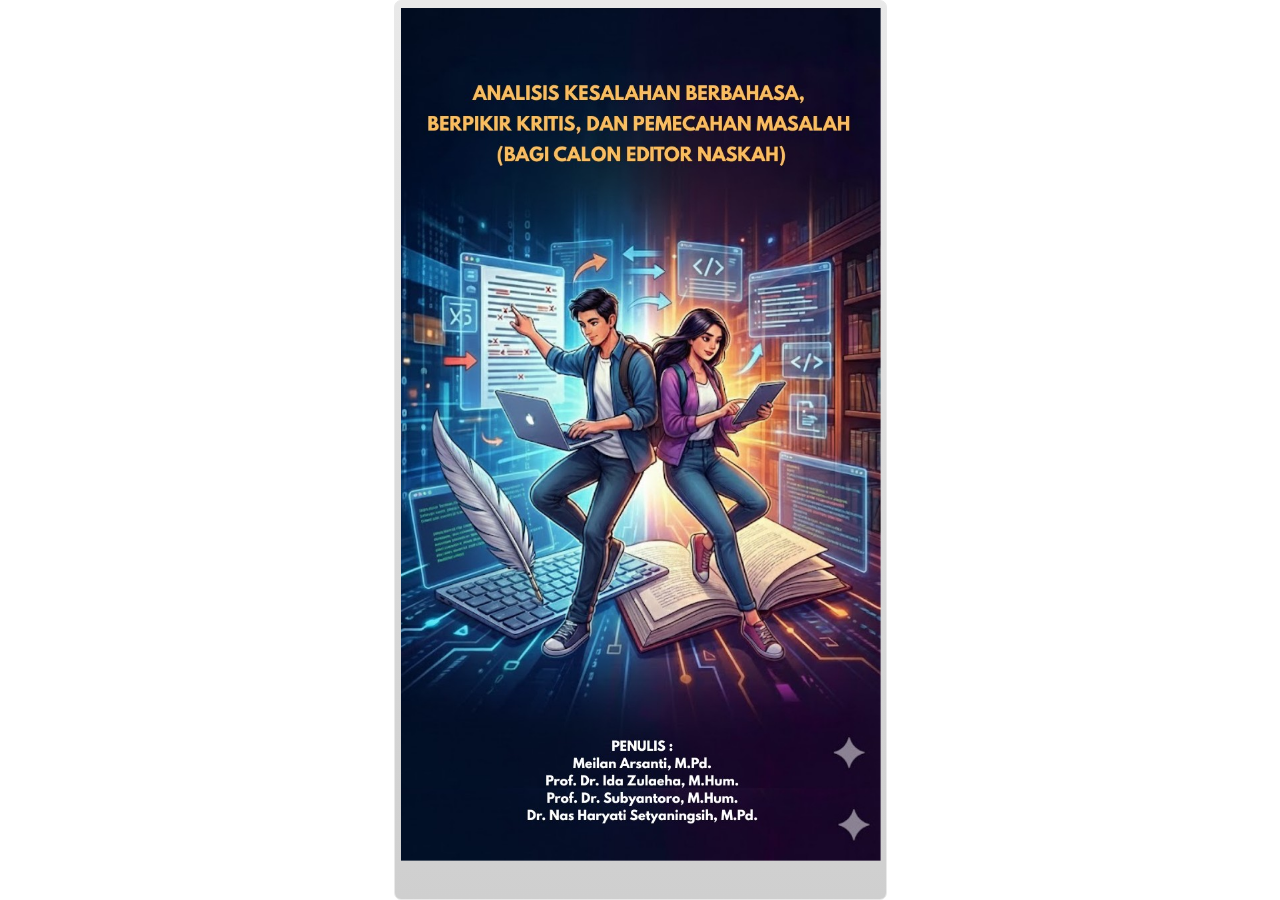
<file: index.html>
<!DOCTYPE html>
<html lang="en-US">
<head>
  <meta charset="utf-8">
  <!-- Created using Storyline 3 - http://www.articulate.com  -->
  <!-- version: 3.10.22406.0 -->
  <title>BUKU AJAR DIGITAL</title>
  <meta http-equiv="x-ua-compatible" content="IE=edge" />
  <meta name="viewport" content="width=device-width, initial-scale=1.0, user-scalable=no, shrink-to-fit=no, minimal-ui" />
  <meta name="apple-mobile-web-app-capable" content="yes" />
  <style>
    html, body { height: 100%; padding: 0; margin: 0 }
    #app { height: 100%; width: 100%; }
  </style>
  
  <script>window.THREE = { };</script>
</head>
<body style="background: #FFFFFF" class="cs-HTML theme-classic">
  <!-- 360 -->
  <script>!function(e){function n(e,i){return e.test(i)}function i(e){var i=e||navigator.userAgent,o=i.split("[FBAN");if(void 0!==o[1]&&(i=o[0]),this.apple={phone:n(t,i),ipod:n(d,i),tablet:!n(t,i)&&n(s,i),device:n(t,i)||n(d,i)||n(s,i)},this.amazon={phone:n(h,i),tablet:!n(h,i)&&n(a,i),device:n(h,i)||n(a,i)},this.android={phone:n(h,i)||n(b,i),tablet:!n(h,i)&&!n(b,i)&&(n(a,i)||n(r,i)),device:n(h,i)||n(a,i)||n(b,i)||n(r,i)},this.windows={phone:n(l,i),tablet:n(p,i),device:n(l,i)||n(p,i)},this.other={blackberry:n(f,i),blackberry10:n(u,i),opera:n(c,i),firefox:n(A,i),chrome:n(w,i),device:n(f,i)||n(u,i)||n(c,i)||n(A,i)||n(w,i)},this.seven_inch=n(v,i),this.any=this.apple.device||this.android.device||this.windows.device||this.other.device||this.seven_inch,this.phone=this.apple.phone||this.android.phone||this.windows.phone,this.tablet=this.apple.tablet||this.android.tablet||this.windows.tablet,"undefined"==typeof window)return this}function o(){var e=new i;return e.Class=i,e}var t=/iPhone/i,d=/iPod/i,s=/iPad/i,b=/(?=.*\bAndroid\b)(?=.*\bMobile\b)/i,r=/Android/i,h=/(?=.*\bAndroid\b)(?=.*\bSD4930UR\b)/i,a=/(?=.*\bAndroid\b)(?=.*\b(?:KFOT|KFTT|KFJWI|KFJWA|KFSOWI|KFTHWI|KFTHWA|KFAPWI|KFAPWA|KFARWI|KFASWI|KFSAWI|KFSAWA)\b)/i,l=/IEMobile/i,p=/(?=.*\bWindows\b)(?=.*\bARM\b)/i,f=/BlackBerry/i,u=/BB10/i,c=/Opera Mini/i,w=/(CriOS|Chrome)(?=.*\bMobile\b)/i,A=/(?=.*\bFirefox\b)(?=.*\bMobile\b)/i,v=new RegExp("(?:Nexus 7|BNTV250|Kindle Fire|Silk|GT-P1000)","i");"undefined"!=typeof module&&module.exports&&"undefined"==typeof window?module.exports=i:"undefined"!=typeof module&&module.exports&&"undefined"!=typeof window?module.exports=o():"function"==typeof define&&define.amd?define("isMobile",[],e.isMobile=o()):e.isMobile=o()}(this);
    window.isMobile.apple.tablet = window.isMobile.apple.tablet ||
      (navigator.platform === 'MacIntel' && navigator.maxTouchPoints > 1);
    window.isMobile.apple.device = window.isMobile.apple.device || window.isMobile.apple.tablet;
    window.isMobile.tablet = window.isMobile.tablet || window.isMobile.apple.tablet;
    window.isMobile.any = window.isMobile.any || window.isMobile.apple.tablet;
  </script>

  <div id="focus-sink" aria-hidden="true" tabIndex=-1"></div>

  <div id="preso"></div>
  <script>
    window.DS = {};
    window.globals = {
      DATA_PATH_BASE: '',
      HAS_FRAME: true,
      HAS_SLIDE: true,

      lmsPresent: false,
      tinCanPresent: false,
      cmi5Present: false,
      aoSupport: false,
      scale: 'show all',
      captureRc: false,
      browserSize: 'optimal',
      bgColor: '#FFFFFF',
      features: '',
      themeName: 'classic',
      preloaderColor: '#FFFFFF',
      suppressAnalytics: false,
      productChannel: 'perpetual',
      publishSource: 'storyline',
      aid: '',
      cid: 'ee572abd-8c96-452a-b922-25e8e63a5ab4',
      playerVersion: '3.10.22406.0',
      maxIosVideoElements: 5,

      
      parseParams: function(qs) {
        if (window.globals.parsedParams != null) {
          return window.globals.parsedParams;
        }
        qs = (qs || window.location.search.substr(1)).split('+').join(' ');
        var params = {},
            tokens,
            re = /[?&]?([^=]+)=([^&]*)/g;

        while (tokens = re.exec(qs)) {
          params[decodeURIComponent(tokens[1]).trim()] =
            decodeURIComponent(tokens[2]).trim();
        }
        window.globals.parsedParams = params;
        return params;
      }

    };

    (function() {

      var classTypes = [ 'desktop', 'mobile', 'phone', 'tablet' ];

      var addDeviceClasses = function(prefix, testObj) {
        var curr, i;
        for (i = 0; i < classTypes.length; i++) {
          curr = classTypes[i];
          if (testObj[curr]) {
            document.body.classList.add(prefix + curr);
          }
        }
      };

      var params = window.globals.parseParams(),
          isDevicePreview = params.devicepreview === '1',
          isPhoneOverride = params.deviceType === 'phone' || (isDevicePreview && params.phone == '1'),
          isTabletOverride = (params.deviceType === 'tablet' || isDevicePreview) && !isPhoneOverride,
          isMobileOverride = isPhoneOverride || isTabletOverride;

      var deviceView = {
        desktop: !window.isMobile.any && !isMobileOverride,
        mobile: window.isMobile.any || isMobileOverride,
        phone: isPhoneOverride || (window.isMobile.phone && !isTabletOverride),
        tablet: isTabletOverride || window.isMobile.tablet
      };

      window.globals.deviceView = deviceView;
      window.isMobile.desktop = !window.isMobile.any;
      window.isMobile.mobile = window.isMobile.any;

      addDeviceClasses('view-', deviceView);

    })();
  </script>
  
  <script src='story_content/user.js' type=text/javascript></script>
  <div class="slide-loader"></div>

  <script type="text/javascript">
    if (window.globals.deviceView.isMobile) { var doc = document, loader = doc.body.querySelector('.slide-loader'); [ 1, 2, 3 ].forEach(function(n) { var d = doc.createElement('div'); d.style.backgroundColor = window.globals.preloaderColor; d.classList.add('mobile-loader-dot'); d.classList.add('dot' + n); loader.appendChild(d); }); }
  </script>

  <div class="mobile-load-title-overlay" style="display: none">
    <div class="mobile-load-title">BUKU AJAR DIGITAL</div>
  </div>

  <div class="mobile-chrome-warning"></div>

  <script>
    
    if (window.autoSpider && window.vInterfaceObject) {
      document.querySelector('.mobile-load-title-overlay').style.display = 'none';
    }
  </script>

  

  <link rel="stylesheet" href="html5/data/css/output.min.css" data-noprefix />
</body>
<script src="html5/lib/scripts/ds-bootstrap.min.js"></script>
</html>
</file>
<file: html5/data/css/output.min.css>
@font-face {
  font-family: 'Open SansBold CharsBold9B45480C';
  src: url('[data-uri]');
  font-style: normal;
  font-weight: normal;
}
@font-face {
  font-family: 'Open Sans Charset1_ 6Gp92EC8141';
  src: url('[data-uri]');
  font-style: normal;
  font-weight: normal;
}
@font-face {
  font-family: 'Wingdings Charset1_ 5o8B6FB7E2C';
  src: url('[data-uri]');
  font-style: normal;
  font-weight: normal;
}
@font-face {
  font-family: 'Comic Sans MSBold CBold366F1E7E';
  src: url('[data-uri]');
  font-style: normal;
  font-weight: normal;
}
@font-face {
  font-family: 'Arial Rounded MT BoBold7D7A6F63';
  src: url('[data-uri]');
  font-style: normal;
  font-weight: normal;
}
@font-face {
  font-family: 'Open SansItalic CItalicEB4EB366';
  src: url('[data-uri]');
  font-style: normal;
  font-weight: normal;
}
@font-face {
  font-family: 'Open SansBoldItalItalic0073726D';
  src: url('[data-uri]');
  font-style: normal;
  font-weight: normal;
}
@font-face {
  font-family: 'Open SansBold CharsBoldE47A47C6';
  src: url('[data-uri]');
  font-style: normal;
  font-weight: normal;
}
.cs-npnxnanbnsnfns00000000001 .cs-infopanel  {
  box-shadow: 0 1px 0 rgba(184, 184, 184, 1);
  background: rgba(255, 255, 255, 1);
}
.cs-npnxnanbnsnfns00000000001 .cs-infopanel .cs-link {
  color: rgba(124, 34, 128, 1);
}
.cs-npnxnanbnsnfns00000000001 .cs-infopanel .cs-link:hover {
  color: rgba(0, 0, 238, 1);
}
.cs-npnxnanbnsnfns00000000001 .cs-infopanel .cs-name {
  color: rgba(68, 68, 68, 1);
}
.cs-npnxnanbnsnfns00000000001 .cs-infopanel .cs-title {
  color: rgba(153, 153, 153, 1);
}
.cs-npnxnanbnsnfns00000000001 .cs-infopanelpopup  {
  box-shadow: 0 1px 0 rgba(184, 184, 184, 1);
  background: linear-gradient(180deg, rgba(233, 233, 233, 1) 0%, rgba(207, 207, 207, 1) 100%);
}
.cs-npnxnanbnsnfns00000000001 .cs-infopanelpopup .cs-link {
  color: rgba(124, 34, 128, 1);
}
.cs-npnxnanbnsnfns00000000001 .cs-infopanelpopup .cs-link:hover {
  color: rgba(0, 0, 238, 1);
}
.cs-npnxnanbnsnfns00000000001 .cs-infopanelpopup .cs-name {
  color: rgba(68, 68, 68, 1);
}
.cs-npnxnanbnsnfns00000000001 .cs-infopanelpopup .cs-bio {
  color: rgba(153, 153, 153, 1);
}
.cs-npnxnanbnsnfns00000000001 .cs-timer  {
  color: rgba(85, 85, 85, 1);
}
.cs-npnxnanbnsnfns00000000001 .cs-duration stop:first-child {
  stop-color: rgba(0, 215, 255, 1);
}
.cs-npnxnanbnsnfns00000000001 .cs-duration stop:last-child {
  stop-color: rgba(0, 171, 255, 1);
}
.cs-npnxnanbnsnfns00000000001 .cs-elapsed stop:first-child {
  stop-color: rgba(254, 227, 71, 1);
}
.cs-npnxnanbnsnfns00000000001 .cs-elapsed stop:last-child {
  stop-color: rgba(252, 204, 42, 1);
}
.cs-npnxnanbnsnfns00000000001 .cs-timer .cs-pie .cs-innerstroke {
  stroke: rgba(199, 199, 199, 1);
}
.cs-npnxnanbnsnfns00000000001 .cs-timer .cs-pie .cs-innerborder {
  stroke: rgba(255, 255, 255, 1);
}
.cs-npnxnanbnsnfns00000000001 .cs-window  {
  box-shadow: 0 8px 5px rgba(0, 0, 0, 0.2);
  border-color: rgba(234, 234, 234, 1);
  background: rgba(243, 243, 243, 1);
  color: rgba(85, 85, 85, 1);
}
.cs-npnxnanbnsnfns00000000001 .cs-window .cs-diva {
  border-color: rgba(247, 247, 247, 1);
}
.cs-npnxnanbnsnfns00000000001 .cs-window .cs-divb {
  border-color: rgba(211, 211, 211, 1);
}
.cs-npnxnanbnsnfns00000000001 .cs-editor .cs-editor-slide {
  color: rgba(85, 85, 85, 1);
}
.cs-npnxnanbnsnfns00000000001 .cs-editor .cs-editor-html {
  color: rgba(68, 68, 68, 1);
}
.cs-npnxnanbnsnfns00000000001 .cs-editor .cs-editor-button {
  text-shadow: 0 1px 0 rgba(240, 240, 240, 1);
  color: rgba(53, 53, 53, 1);
  border-color: rgba(177, 177, 177, 1);
  background: linear-gradient(180deg, rgba(245, 245, 245, 1) 0%, rgba(199, 199, 199, 1) 100%);
}
.cs-npnxnanbnsnfns00000000001 .cs-editor .cs-editor-button:hover {
  background: linear-gradient(180deg, rgba(242, 242, 242, 1) 0%, rgba(175, 175, 175, 1) 100%);
}
.cs-npnxnanbnsnfns00000000001 .cs-editor .cs-editor-button:active {
  background: linear-gradient(180deg, rgba(199, 199, 199, 1) 0%, rgba(244, 244, 244, 1) 100%);
}
.cs-npnxnanbnsnfns00000000001 .cs-listitem  {
  color: rgba(53, 53, 53, 1);
  border-color: rgba(223, 223, 223, 1);
}
.cs-npnxnanbnsnfns00000000001 .cs-listitem.cs-viewed {
  color: rgba(144, 144, 144, 1);
}
.cs-npnxnanbnsnfns00000000001 .cs-listitem.cs-selected {
  color: rgba(53, 53, 53, 1);
  background: rgba(192, 226, 241, 1);
}
.cs-npnxnanbnsnfns00000000001 .cs-listitem.cs-selected:hover {
  background: rgba(192, 226, 241, 1);
}
.cs-npnxnanbnsnfns00000000001 .cs-listitem.cs-selected.hover {
  background: rgba(192, 226, 241, 1);
}
.cs-npnxnanbnsnfns00000000001 .cs-listitem.cs-selected:focus {
  background: rgba(192, 226, 241, 1);
}
.cs-npnxnanbnsnfns00000000001 .cs-listitem .cs-icon-carrot {
  fill: rgba(53, 53, 53, 1);
}
.cs-npnxnanbnsnfns00000000001 .cs-listitem .cs-icon-carrot .cs-shadow {
  fill: rgba(255, 255, 255, 1);
}
.cs-npnxnanbnsnfns00000000001 .cs-listitem:hover {
  background: rgba(230, 230, 230, 1);
}
.cs-npnxnanbnsnfns00000000001 .cs-listitem.hover {
  background: rgba(230, 230, 230, 1);
}
.cs-npnxnanbnsnfns00000000001 .cs-listitem:focus {
  background: rgba(230, 230, 230, 1);
}
.cs-npnxnanbnsnfns00000000001 .cs-glossary  {
  color: rgba(53, 53, 53, 1);
}
.cs-npnxnanbnsnfns00000000001 .cs-glossary .cs-scrolling-panel {
  background: rgba(231, 231, 231, 1);
}
.cs-npnxnanbnsnfns00000000001 .cs-glossary .cs-term.cs-selected .cs-choice-list-trigger {
  color: rgba(53, 53, 53, 1);
  background: rgba(192, 226, 241, 1);
}
.cs-npnxnanbnsnfns00000000001 .cs-glossary .cs-term.cs-selected .cs-choice-list-trigger:focus {
  color: rgba(53, 53, 53, 1);
  background: rgba(192, 226, 241, 1);
}
.cs-npnxnanbnsnfns00000000001 .cs-glossary .cs-term:hover .cs-choice-list-trigger {
  background: rgba(230, 230, 230, 1);
}
.cs-npnxnanbnsnfns00000000001 .cs-glossary .cs-term.hover .cs-choice-list-trigger {
  background: rgba(230, 230, 230, 1);
}
.cs-npnxnanbnsnfns00000000001 .cs-glossary .cs-term .cs-choice-list-trigger:focus {
  background: rgba(230, 230, 230, 1);
}
.cs-npnxnanbnsnfns00000000001 .cs-glossary .cs-diva {
  border-color: rgba(226, 226, 226, 1);
}
.cs-npnxnanbnsnfns00000000001 .cs-glossary .cs-divb {
  border-color: rgba(226, 226, 226, 1);
}
.cs-npnxnanbnsnfns00000000001 .cs-glossary .cs-divc {
  border-color: rgba(250, 250, 250, 1);
}
.cs-npnxnanbnsnfns00000000001 .cs-glossary .cs-heading {
  color: rgba(68, 68, 68, 1);
}
.cs-npnxnanbnsnfns00000000001 .cs-resource .cs-separator {
  border-color: rgba(224, 224, 224, 1);
}
.cs-npnxnanbnsnfns00000000001 .cs-outline  {
  color: rgba(68, 68, 68, 1);
}
.cs-npnxnanbnsnfns00000000001 .cs-outline .cs-diva {
  border-color: rgba(198, 198, 198, 1);
}
.cs-npnxnanbnsnfns00000000001 .cs-outline .cs-divb {
  border-color: rgba(249, 249, 249, 1);
}
.cs-npnxnanbnsnfns00000000001 .cs-outline .cs-divc {
  border-color: rgba(225, 225, 225, 1);
}
.cs-npnxnanbnsnfns00000000001 .cs-outline .cs-search-filter:hover {
  color: rgba(0, 0, 238, 1);
}
.cs-npnxnanbnsnfns00000000001 .cs-outline .cs-search-filter.hover {
  color: rgba(0, 0, 238, 1);
}
.cs-npnxnanbnsnfns00000000001 .cs-transcript  {
  color: rgba(68, 68, 68, 1);
}
.cs-npnxnanbnsnfns00000000001 .cs-transcript .cs-div {
  border-color: rgba(225, 225, 225, 1);
}
.cs-npnxnanbnsnfns00000000001 .cs-tabs:not(.topmenu-item) {
  color: rgba(85, 85, 85, 1);
}
.cs-npnxnanbnsnfns00000000001 .cs-tabs .cs-inner-button:not(.topmenu-item) {
  text-shadow: 0 1px 0 rgba(240, 240, 240, 1);
}
.cs-npnxnanbnsnfns00000000001 .cs-tabs:hover:not(.topmenu-item) {
  color: rgba(51, 51, 51, 1);
}
.cs-npnxnanbnsnfns00000000001 .cs-tabs.cs-selected {
  background: rgba(243, 243, 243, 1);
  color: rgba(51, 51, 51, 1);
}
.cs-npnxnanbnsnfns00000000001 .cs-seekcontrol  {
  background: linear-gradient(180deg, rgba(245, 245, 245, 1) 0%, rgba(199, 199, 199, 1) 100%);
  border-color: rgba(177, 177, 177, 1);
}
.cs-npnxnanbnsnfns00000000001 .cs-seekcontrol .cs-button:hover .cs-icon {
  fill: rgba(85, 85, 85, 1);
}
.cs-npnxnanbnsnfns00000000001 .cs-seekcontrol .cs-button.hover .cs-icon {
  fill: rgba(85, 85, 85, 1);
}
.cs-npnxnanbnsnfns00000000001 .cs-seekcontrol .cs-button .cs-icon-shadow {
  fill: rgba(240, 240, 240, 1);
}
.cs-npnxnanbnsnfns00000000001 .cs-seekcontrol .cs-button .cs-icon {
  fill: rgba(45, 45, 45, 1);
}
.cs-npnxnanbnsnfns00000000001 .cs-seekcontrol .cs-seek .cs-fill {
  background: rgba(255, 255, 255, 1);
}
.cs-npnxnanbnsnfns00000000001 .cs-seekcontrol .cs-seek {
  background: rgba(231, 231, 231, 1);
  border-color: rgba(184, 184, 184, 1);
}
.cs-npnxnanbnsnfns00000000001 .cs-searchinput .cs-input {
  color: rgba(138, 138, 138, 1);
  border-color: rgba(173, 173, 173, 1);
  background: rgba(223, 223, 223, 1);
}
.cs-npnxnanbnsnfns00000000001 .cs-searchinput .cs-input:focus {
  color: rgba(51, 51, 51, 1);
  background: rgba(250, 250, 250, 1);
}
.cs-npnxnanbnsnfns00000000001 .cs-searchinput .cs-input:hover {
  box-shadow: inset 0 0 1px 0 rgba(107, 248, 255, 1);
}
.cs-npnxnanbnsnfns00000000001 .cs-searchinput .cs-input.hover {
  box-shadow: inset 0 0 1px 0 rgba(107, 248, 255, 1);
}
.cs-npnxnanbnsnfns00000000001 .cs-searchinput .cs-button .cs-icon {
  fill: rgba(138, 138, 138, 1);
}
.cs-npnxnanbnsnfns00000000001 .cs-searchinput .cs-button:hover {
  fill: linear-gradient(180deg, rgba(245, 245, 245, 1) 0%, rgba(199, 199, 199, 1) 100%);
}
.cs-npnxnanbnsnfns00000000001 .cs-searchinput .cs-button.hover {
  fill: linear-gradient(180deg, rgba(245, 245, 245, 1) 0%, rgba(199, 199, 199, 1) 100%);
}
.cs-npnxnanbnsnfns00000000001 .cs-menu  {
  box-shadow: 0 1px 0 rgba(184, 184, 184, 1);
  background: rgba(243, 243, 243, 1);
}
.cs-npnxnanbnsnfns00000000001 .cs-topmenu-item.active .cs-tab {
  background: rgba(243, 243, 243, 1);
}
.cs-npnxnanbnsnfns00000000001 .cs-logo  {
  box-shadow: 0 1px 0 rgba(184, 184, 184, 1);
  background: rgba(255, 255, 255, 1);
}
.cs-npnxnanbnsnfns00000000001 .cs-checkbox  {
  color: rgba(68, 68, 68, 1);
}
.cs-npnxnanbnsnfns00000000001 .cs-checkbox:hover {
  border-color: rgba(107, 248, 255, 1);
}
.cs-npnxnanbnsnfns00000000001 .cs-checkbox.hover {
  border-color: rgba(107, 248, 255, 1);
}
.cs-npnxnanbnsnfns00000000001 .cs-checkbox .cs-box {
  color: rgba(255, 255, 255, 1);
  border-color: rgba(184, 184, 184, 1);
}
.cs-npnxnanbnsnfns00000000001 .cs-checkbox .cs-box:checked::after {
  color: rgba(51, 204, 0, 1);
}
.cs-npnxnanbnsnfns00000000001 .cs-button  {
  text-shadow: 0 1px 0 rgba(240, 240, 240, 1);
  color: rgba(53, 53, 53, 1);
  border-color: rgba(177, 177, 177, 1);
  background: linear-gradient(180deg, rgba(245, 245, 245, 1) 0%, rgba(199, 199, 199, 1) 100%);
  box-shadow: 0 1px 0 rgba(207, 207, 207, 1);
}
.cs-npnxnanbnsnfns00000000001 .cs-button .cs-icon {
  fill: rgba(53, 53, 53, 1);
}
.cs-npnxnanbnsnfns00000000001 .cs-button .cs-icon-shadow {
  fill: rgba(240, 240, 240, 1);
}
.cs-npnxnanbnsnfns00000000001 .cs-button:hover {
  background: linear-gradient(180deg, rgba(242, 242, 242, 1) 0%, rgba(175, 175, 175, 1) 100%);
}
.cs-npnxnanbnsnfns00000000001 .cs-button.hover {
  background: linear-gradient(180deg, rgba(242, 242, 242, 1) 0%, rgba(175, 175, 175, 1) 100%);
}
.cs-npnxnanbnsnfns00000000001 .cs-button:active {
  background: linear-gradient(180deg, rgba(199, 199, 199, 1) 0%, rgba(244, 244, 244, 1) 100%);
}
.cs-npnxnanbnsnfns00000000001 .cs-button.cs-disabled:hover {
  background: linear-gradient(180deg, rgba(245, 245, 245, 1) 0%, rgba(199, 199, 199, 1) 100%);
}
.cs-npnxnanbnsnfns00000000001 .cs-button.cs-disabled.hover {
  background: linear-gradient(180deg, rgba(245, 245, 245, 1) 0%, rgba(199, 199, 199, 1) 100%);
}
.cs-npnxnanbnsnfns00000000001 .cs-button.cs-disabled:active {
  background: linear-gradient(180deg, rgba(245, 245, 245, 1) 0%, rgba(199, 199, 199, 1) 100%);
}
.cs-npnxnanbnsnfns00000000001 .cs-button.cs-volume:hover {
  background: linear-gradient(180deg, rgba(245, 245, 245, 1) 0%, rgba(199, 199, 199, 1) 100%);
}
.cs-npnxnanbnsnfns00000000001 .cs-button.cs-volume.hover {
  background: linear-gradient(180deg, rgba(245, 245, 245, 1) 0%, rgba(199, 199, 199, 1) 100%);
}
.cs-npnxnanbnsnfns00000000001 .cs-button.cs-volume:active {
  background: linear-gradient(180deg, rgba(245, 245, 245, 1) 0%, rgba(199, 199, 199, 1) 100%);
}
.cs-npnxnanbnsnfns00000000001.cs-base  {
  color: rgba(85, 85, 85, 1);
  border-color: rgba(233, 233, 233, 1);
  background: linear-gradient(180deg, rgba(233, 233, 233, 1) 0%, rgba(207, 207, 207, 1) 100%);
}
.cs-npnxnanbnsnfns00000000001.cs-base .cs-separator .cs-diva {
  background: rgba(211, 211, 211, 1);
}
.cs-npnxnanbnsnfns00000000001.cs-base .cs-separator .cs-divb {
  background: rgba(247, 247, 247, 1);
}
.cs-npnxnanbnsnfns00000000001.cs-base .cs-topmenu-item.active .cs-tab {
  border-color: rgba(211, 211, 211, 1);
}
.cs-npnxnanbnsnfns00000000001.cs-base .cs-topmenu-item.active .cs-panel {
  border-color: rgba(211, 211, 211, 1);
}
.cs-npnxnanbnsnfns00000000001.cs-base .cs-left {
  background: linear-gradient(180deg, rgba(219, 219, 219, 1) 0%, rgba(195, 195, 195, 1) 100%);
}
.cs-npnxnanbnsnfns00000000001.cs-base .cs-area-primary .cs-slide-container {
  background: linear-gradient(180deg, rgba(233, 233, 233, 1) 0%, rgba(207, 207, 207, 1) 100%);
}
.cs-npnxnanbnsnfns00000000001 .cs-volume::-moz-range-thumb {
  border-color: rgba(165, 165, 165, 1);
  box-shadow: inset 0 0 1px 0 rgba(212, 212, 212, 1);
  background: rgba(200, 200, 200, 1);
}
.cs-npnxnanbnsnfns00000000001 .cs-volume::-ms-thumb {
  border-color: rgba(165, 165, 165, 1);
  box-shadow: inset 0 0 1px 0 rgba(212, 212, 212, 1);
  background: rgba(200, 200, 200, 1);
}
.cs-npnxnanbnsnfns00000000001 .cs-volume::-webkit-slider-thumb {
  border-color: rgba(165, 165, 165, 1);
  box-shadow: inset 0 0 1px 0 rgba(212, 212, 212, 1);
  background: rgba(200, 200, 200, 1);
}
.cs-npnxnanbnsnfns00000000001 .cs-volume::-moz-range-track {
  border-color: rgba(242, 242, 242, 1);
  background: linear-gradient(180deg, rgba(188, 188, 188, 1) 0%, rgba(188, 188, 188, 1) 50.196%, rgba(195, 195, 195, 1) 100%);
}
.cs-npnxnanbnsnfns00000000001 .cs-volume::-ms-track {
  border-color: rgba(242, 242, 242, 1);
  background: linear-gradient(180deg, rgba(188, 188, 188, 1) 0%, rgba(188, 188, 188, 1) 50.196%, rgba(195, 195, 195, 1) 100%);
}
.cs-npnxnanbnsnfns00000000001 .cs-volume::-webkit-slider-runnable-track {
  border-color: rgba(242, 242, 242, 1);
  background: linear-gradient(180deg, rgba(188, 188, 188, 1) 0%, rgba(188, 188, 188, 1) 50.196%, rgba(195, 195, 195, 1) 100%);
}
body.show-focus .tab-focus-box {
  border-color: rgba(255, 255, 0, 1);
}
.skipnav {
  border-color: rgba(255, 255, 0, 1);
}
.fn-npnxnanbsnfns00000000001 {
  font-family: 'Open SansD6FFC9F9';
  -webkit-font-variant-ligatures: no-common-ligatures;
  font-variant-ligatures: no-common-ligatures;
}
.fn-pxabnsnfns00000000001 {
  font-family: 'Open SansD6FFC9F9';
  -webkit-font-variant-ligatures: no-common-ligatures;
  font-variant-ligatures: no-common-ligatures;
}
.fn-npxnabnsnfns00000000001 {
  font-family: 'Open SansD6FFC9F9';
  -webkit-font-variant-ligatures: no-common-ligatures;
  font-variant-ligatures: no-common-ligatures;
}
.fn-npnxnanbnsnfns00000000001 {
  font-family: 'Open SansD6FFC9F9';
  -webkit-font-variant-ligatures: no-common-ligatures;
  font-variant-ligatures: no-common-ligatures;
}
.fn-pxabnsnfns00000000000 {
  font-family: 'Open SansD6FFC9F9';
  -webkit-font-variant-ligatures: no-common-ligatures;
  font-variant-ligatures: no-common-ligatures;
}
@font-face {
  font-family: 'Open SansD6FFC9F9';
  src: url('[data-uri]');
  font-style: normal;
  font-weight: bold;
}
@font-face {
  font-family: 'Open SansD6FFC9F9';
  src: url('[data-uri]');
  font-style: normal;
  font-weight: normal;
}
.cs-InvalidPromptSlide .cs-5wAXrljoWwH-InvalidPromptSlide-btn0 {
  color: rgba(53, 53, 53, 1);
  border-color: rgba(177, 177, 177, 1);
  background: linear-gradient(180deg, rgba(245, 245, 245, 1) 0%, rgba(199, 199, 199, 1) 100%);
  text-shadow: 0 1px 0 rgba(240, 240, 240, 1);
}
.cs-InvalidPromptSlide .cs-5wAXrljoWwH-InvalidPromptSlide-btn0 .cs-html {
  color: rgba(68, 68, 68, 1);
}
.cs-InvalidPromptSlide .cs-5wAXrljoWwH-InvalidPromptSlide-btn0 .cs-slide {
  border-color: rgba(85, 85, 85, 1);
}
.cs-InvalidPromptSlide .cs-5wAXrljoWwH-InvalidPromptSlide-btn0:hover {
  background: linear-gradient(180deg, rgba(242, 242, 242, 1) 0%, rgba(175, 175, 175, 1) 100%);
}
.cs-InvalidPromptSlide .cs-5wAXrljoWwH-InvalidPromptSlide-btn0:active {
  background: linear-gradient(180deg, rgba(199, 199, 199, 1) 0%, rgba(244, 244, 244, 1) 100%);
}
.cs-PrintPromptSlide .cs-5wAXrljoWwH-PrintPromptSlide-btn0 {
  color: rgba(53, 53, 53, 1);
  border-color: rgba(177, 177, 177, 1);
  background: linear-gradient(180deg, rgba(245, 245, 245, 1) 0%, rgba(199, 199, 199, 1) 100%);
  text-shadow: 0 1px 0 rgba(240, 240, 240, 1);
}
.cs-PrintPromptSlide .cs-5wAXrljoWwH-PrintPromptSlide-btn0 .cs-html {
  color: rgba(68, 68, 68, 1);
}
.cs-PrintPromptSlide .cs-5wAXrljoWwH-PrintPromptSlide-btn0 .cs-slide {
  border-color: rgba(85, 85, 85, 1);
}
.cs-PrintPromptSlide .cs-5wAXrljoWwH-PrintPromptSlide-btn0:hover {
  background: linear-gradient(180deg, rgba(242, 242, 242, 1) 0%, rgba(175, 175, 175, 1) 100%);
}
.cs-PrintPromptSlide .cs-5wAXrljoWwH-PrintPromptSlide-btn0:active {
  background: linear-gradient(180deg, rgba(199, 199, 199, 1) 0%, rgba(244, 244, 244, 1) 100%);
}
.cs-ScrollPromptSlide .cs-5wAXrljoWwH-ScrollPromptSlide-btn0 {
  color: rgba(53, 53, 53, 1);
  border-color: rgba(177, 177, 177, 1);
  background: linear-gradient(180deg, rgba(245, 245, 245, 1) 0%, rgba(199, 199, 199, 1) 100%);
  text-shadow: 0 1px 0 rgba(240, 240, 240, 1);
}
.cs-ScrollPromptSlide .cs-5wAXrljoWwH-ScrollPromptSlide-btn0 .cs-html {
  color: rgba(68, 68, 68, 1);
}
.cs-ScrollPromptSlide .cs-5wAXrljoWwH-ScrollPromptSlide-btn0 .cs-slide {
  border-color: rgba(85, 85, 85, 1);
}
.cs-ScrollPromptSlide .cs-5wAXrljoWwH-ScrollPromptSlide-btn0:hover {
  background: linear-gradient(180deg, rgba(242, 242, 242, 1) 0%, rgba(175, 175, 175, 1) 100%);
}
.cs-ScrollPromptSlide .cs-5wAXrljoWwH-ScrollPromptSlide-btn0:active {
  background: linear-gradient(180deg, rgba(199, 199, 199, 1) 0%, rgba(244, 244, 244, 1) 100%);
}
.cs-ResumePromptSlide .cs-5wAXrljoWwH-ResumePromptSlide-btn0 {
  color: rgba(53, 53, 53, 1);
  border-color: rgba(177, 177, 177, 1);
  background: linear-gradient(180deg, rgba(245, 245, 245, 1) 0%, rgba(199, 199, 199, 1) 100%);
  text-shadow: 0 1px 0 rgba(240, 240, 240, 1);
}
.cs-ResumePromptSlide .cs-5wAXrljoWwH-ResumePromptSlide-btn0 .cs-html {
  color: rgba(68, 68, 68, 1);
}
.cs-ResumePromptSlide .cs-5wAXrljoWwH-ResumePromptSlide-btn0 .cs-slide {
  border-color: rgba(85, 85, 85, 1);
}
.cs-ResumePromptSlide .cs-5wAXrljoWwH-ResumePromptSlide-btn0:hover {
  background: linear-gradient(180deg, rgba(242, 242, 242, 1) 0%, rgba(175, 175, 175, 1) 100%);
}
.cs-ResumePromptSlide .cs-5wAXrljoWwH-ResumePromptSlide-btn0:active {
  background: linear-gradient(180deg, rgba(199, 199, 199, 1) 0%, rgba(244, 244, 244, 1) 100%);
}
.cs-ResumePromptSlide .cs-5wAXrljoWwH-ResumePromptSlide-btn1 {
  color: rgba(53, 53, 53, 1);
  border-color: rgba(177, 177, 177, 1);
  background: linear-gradient(180deg, rgba(245, 245, 245, 1) 0%, rgba(199, 199, 199, 1) 100%);
  text-shadow: 0 1px 0 rgba(240, 240, 240, 1);
}
.cs-ResumePromptSlide .cs-5wAXrljoWwH-ResumePromptSlide-btn1 .cs-html {
  color: rgba(68, 68, 68, 1);
}
.cs-ResumePromptSlide .cs-5wAXrljoWwH-ResumePromptSlide-btn1 .cs-slide {
  border-color: rgba(85, 85, 85, 1);
}
.cs-ResumePromptSlide .cs-5wAXrljoWwH-ResumePromptSlide-btn1:hover {
  background: linear-gradient(180deg, rgba(242, 242, 242, 1) 0%, rgba(175, 175, 175, 1) 100%);
}
.cs-ResumePromptSlide .cs-5wAXrljoWwH-ResumePromptSlide-btn1:active {
  background: linear-gradient(180deg, rgba(199, 199, 199, 1) 0%, rgba(244, 244, 244, 1) 100%);
}
.cs-ExternalInterfaceErrorSlide .cs-buttonOK {
  color: rgba(53, 53, 53, 1);
  border-color: rgba(177, 177, 177, 1);
  background: linear-gradient(180deg, rgba(245, 245, 245, 1) 0%, rgba(199, 199, 199, 1) 100%);
  text-shadow: 0 1px 0 rgba(240, 240, 240, 1);
}
.cs-ExternalInterfaceErrorSlide .cs-buttonOK .cs-html {
  color: rgba(68, 68, 68, 1);
}
.cs-ExternalInterfaceErrorSlide .cs-buttonOK .cs-slide {
  border-color: rgba(85, 85, 85, 1);
}
.cs-ExternalInterfaceErrorSlide .cs-buttonOK:hover {
  background: linear-gradient(180deg, rgba(242, 242, 242, 1) 0%, rgba(175, 175, 175, 1) 100%);
}
.cs-ExternalInterfaceErrorSlide .cs-buttonOK:active {
  background: linear-gradient(180deg, rgba(199, 199, 199, 1) 0%, rgba(244, 244, 244, 1) 100%);
}
</file>
